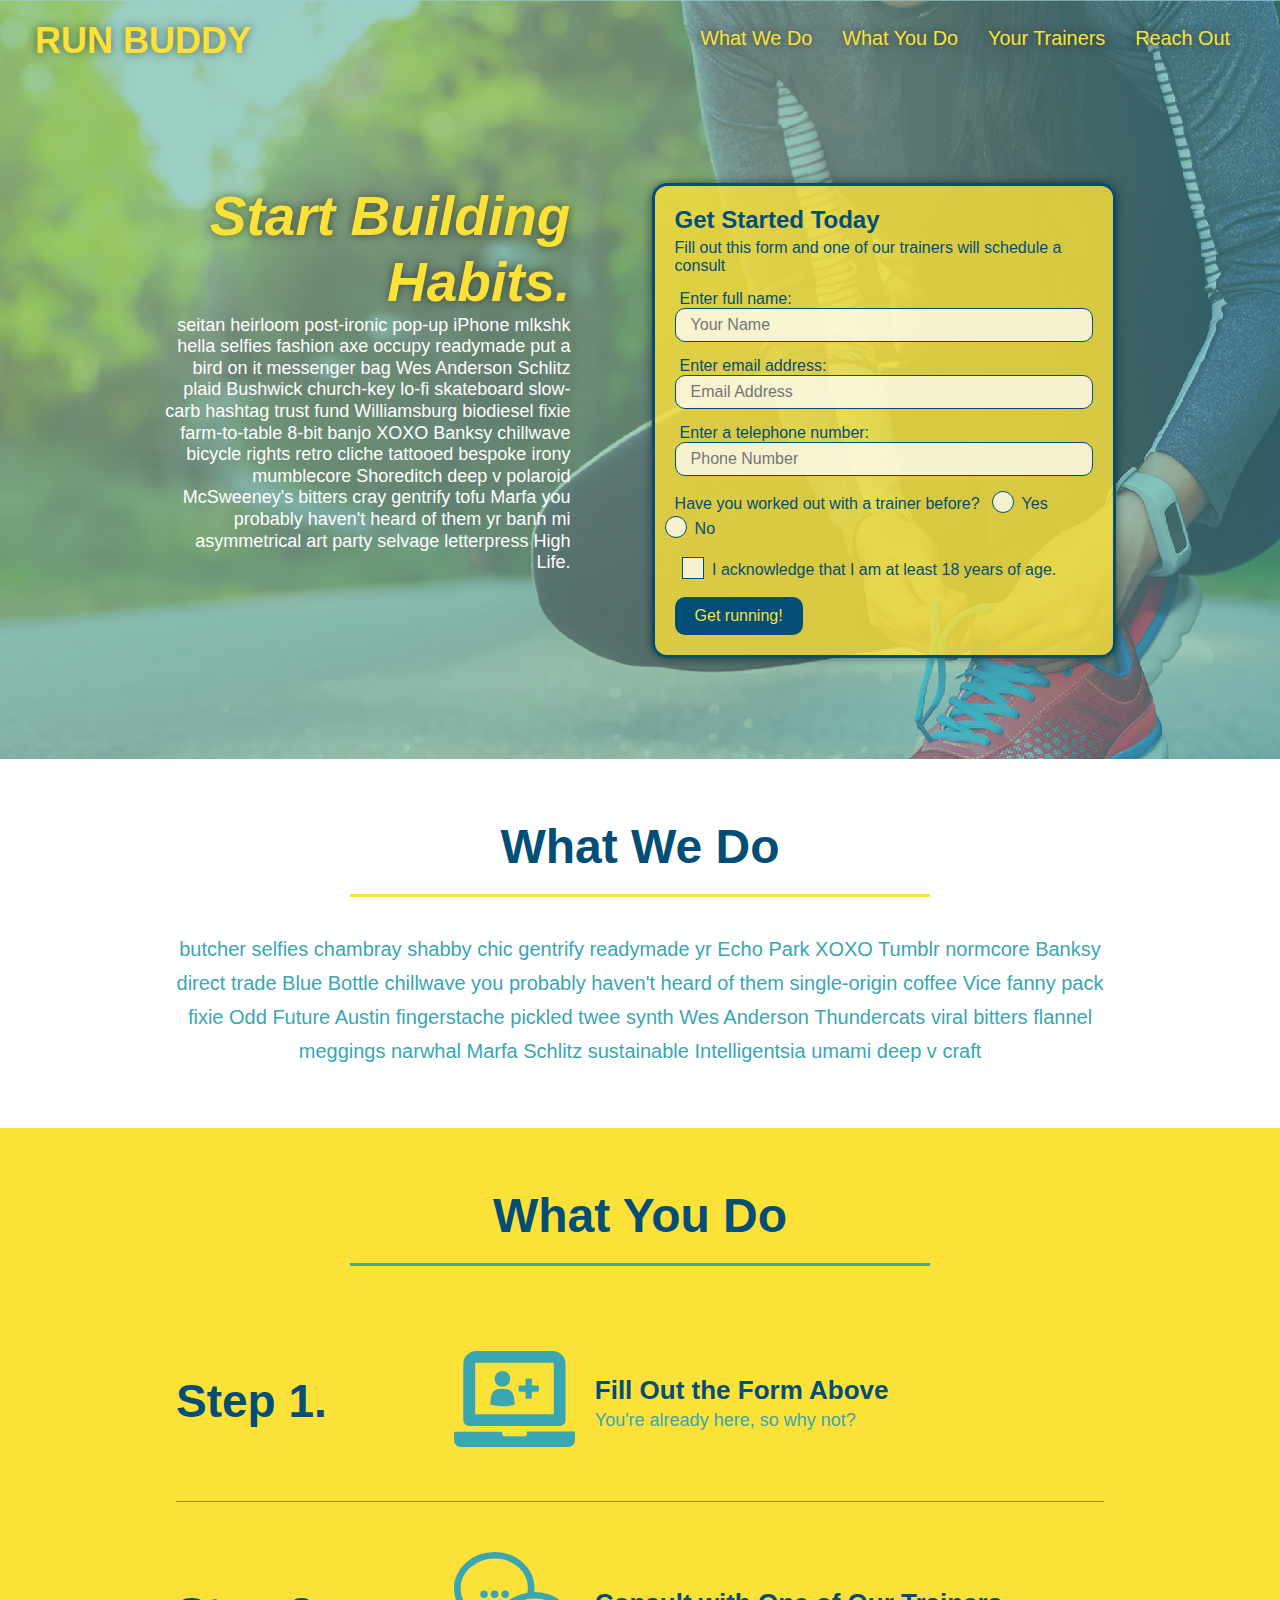
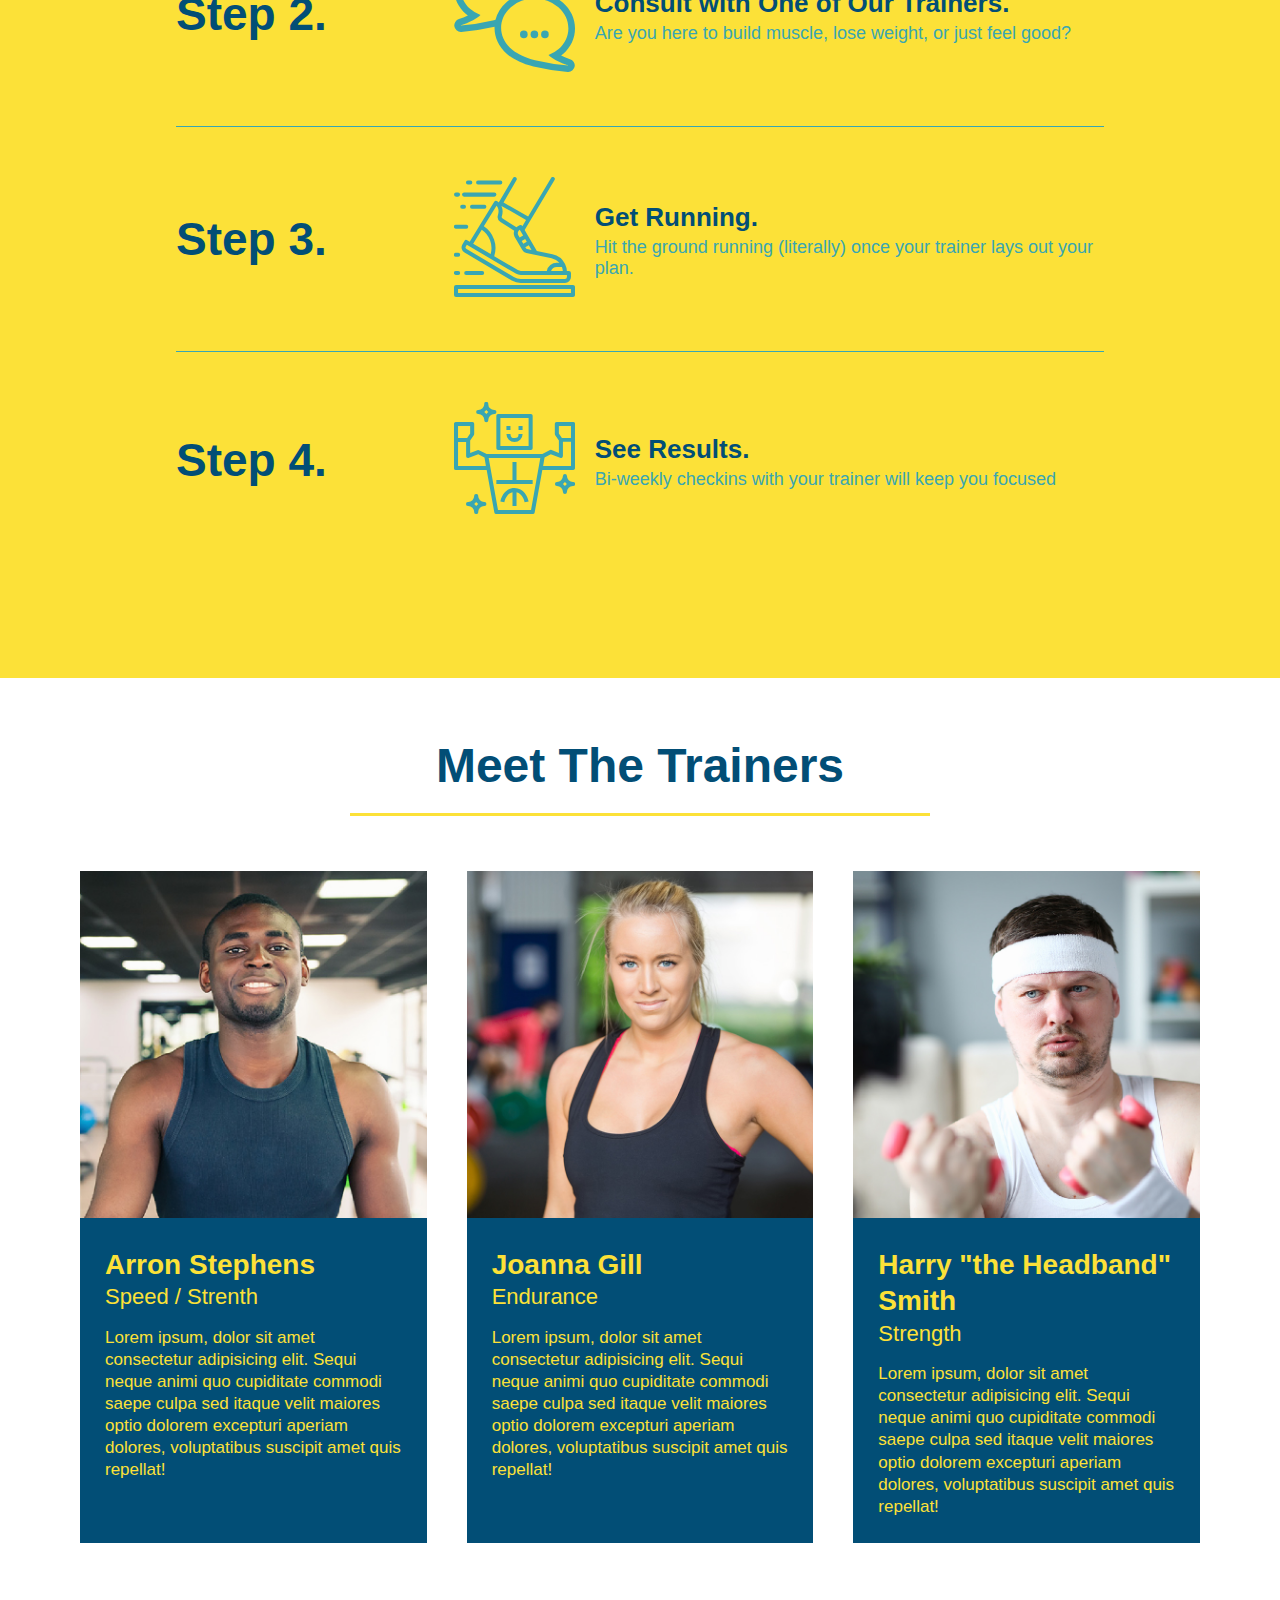
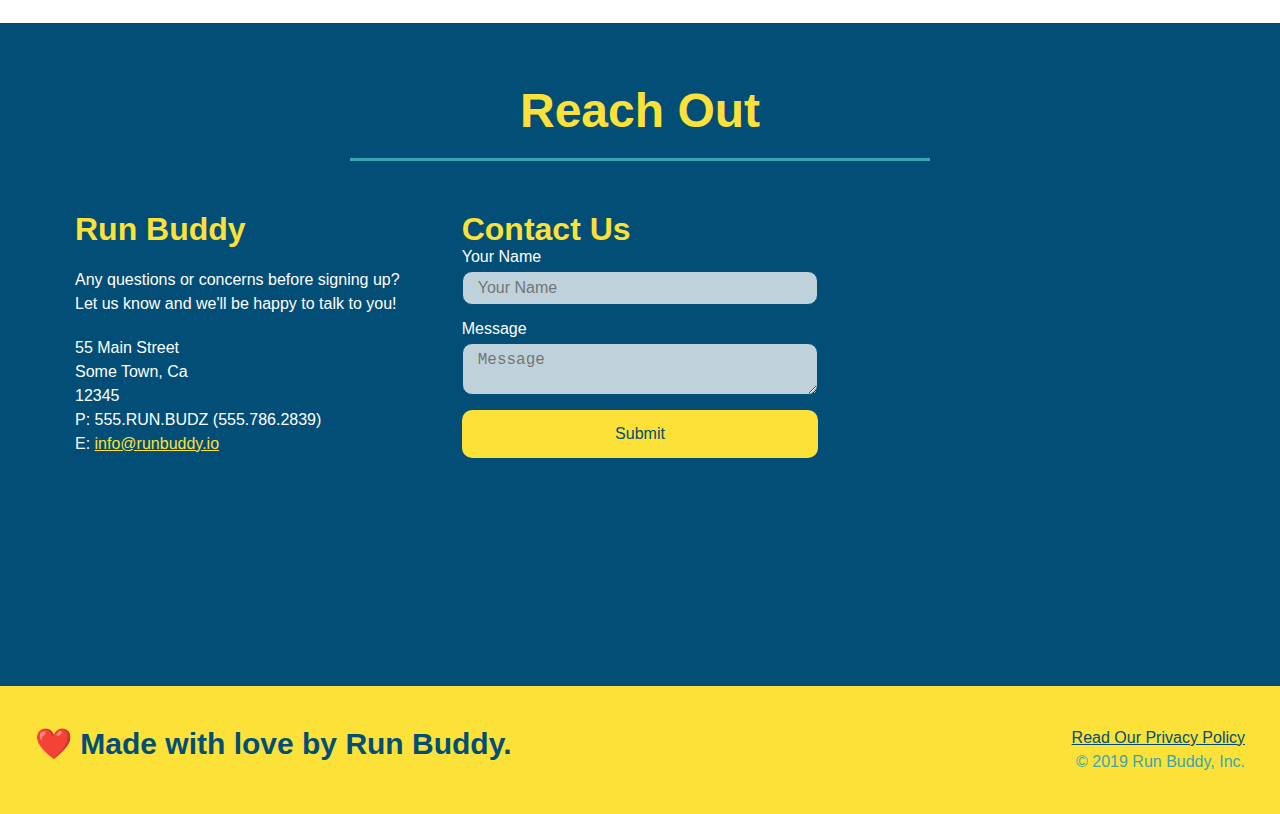
<file: index.html>
<!DOCTYPE html>
<html lang="en">

    <head>
        <meta charset="UTF-8" />
        <meta name ="viewport" content="width-device-width, initial-scale=1.0"/>
        <title>Run Buddy</title>
        <link rel="stylesheet" href="./assets/css/style.css" />

    </head>

    <body>
        <!-- navigation -->
        <header>
            <h1>
                <a href="/">RUN BUDDY</a>
            </h1>

            <nav>
                <!-- Unordered list element-->
                <ul>
                    <!--List item element-->
                    <li>
                        <!--Anchor element-->
                        <a href="#what-we-do">What We Do</a>
                    </li>
                    <li>
                        <a href="#what-you-do">What You Do</a>
                    </li>
                    <li>
                        <a href="#your-trainers">Your Trainers</a>
                    </li>
                    <li>
                        <a href="#reach-out">Reach Out</a>
                    </li>
                </ul>
            </nav>
        </header>

        <!-- hero/jumbotron -->
        <section class="hero">
            <div class="hero-cta">
                <h2>Start Building <br/> Habits.</h2>
                <p>
                    seitan heirloom post-ironic pop-up iPhone mlkshk hella selfies fashion axe occupy readymade put a bird on it messenger bag Wes Anderson Schlitz plaid Bushwick church-key lo-fi skateboard slow-carb hashtag trust fund Williamsburg biodiesel fixie farm-to-table 8-bit banjo XOXO Banksy chillwave bicycle rights retro cliche tattooed bespoke irony mumblecore Shoreditch deep v polaroid McSweeney's bitters cray gentrify tofu Marfa you probably haven't heard of them yr banh mi asymmetrical art party selvage letterpress High Life.
                </p>
            </div>

            <div class="hero-form">
                <h3>Get Started Today</h3>
                <p>Fill out this form and one of our trainers will schedule a consult</p>
                <form>
                    <label for="name">Enter full name:</label>
                    <input class="form-input" type="text" placeholder="Your Name" name="name" id="name" />
                    <label for="email">Enter email address:</label>
                    <input class="form-input" type="email" placeholder="Email Address" name="email" id="email" />
                    <label for="phone">Enter a telephone number:</label>
                    <input class="form-input" type="tel" placeholder="Phone Number" name="phone" id="phone" />
                    <p>
                        Have you worked out with a trainer before?
                        <span class = "radio-wrapper">
                            <input type="radio" name="trainer-confirm" id="trainer-yes" />
                            <label for="trainer-yes">Yes</label>
                        </span>
                        <span class = "radio-wrapper">
                            <input type="radio" name="trainer-confirm" id="trainer-no" />
                            <label for="trainer-no">No</label>
                        </span>
                    </p>
                    <p>
                        <span class="checkbox-wrapper">
                            <input type="checkbox" name="age-confirm" id="checkbox" />
                            <label for="checkbox">I acknowledge that I am at least 18 years of age.</label>
                        </span>
                    </p>
                    <button type="submit">Get running!</button>
                </form>
            </div>
        </section>

        <!-- "What We Do" Section -->
        <section id="what-we-do" class="intro">
            <div class="flex-row">
                <h2 class="section-title primary-border">What We Do</h2>
            </div>
            <div class="flex-row">
                <p>
                    butcher selfies chambray shabby chic gentrify readymade yr Echo Park XOXO Tumblr normcore Banksy direct trade Blue Bottle chillwave you probably haven't heard of them single-origin coffee Vice fanny pack fixie Odd Future Austin fingerstache pickled twee synth Wes Anderson Thundercats viral bitters flannel meggings narwhal Marfa Schlitz sustainable Intelligentsia umami deep v craft
                </p>
            </div>
        </section>

        <!-- "What You Do" Section -->
        <section id="what-you-do" class="steps">
            <div class="flex-row">
                <h2 class="section-title secondary-border">What You Do</h2>
            </div>
            <div class="step">
                <h3>Step 1.</h3>
                <div class="step-info">
                    <div class="step-img">
                        <img src="./assets/images/step-1.svg" alt="" />
                    </div>
                    <div class="step-text">
                        <h4>Fill Out the Form Above</h4>
                        <p>You're already here, so why not?</p>
                    </div>
                </div>
            </div>

            <div class="step">
                <h3>Step 2.</h3>
                <div class="step-info">
                    <div class="step-img">
                        <img src="./assets/images/step-2.svg" alt="" />
                    </div>

                    <div class="step-text">
                        <h4>Consult with One of Our Trainers.</h4>
                        <p>Are you here to build muscle, lose weight, or just feel good?</p>
                    </div>
                </div>
            </div>

            <div class="step">
                <h3>Step 3.</h3>
                <div class="step-info">
                    <div class="step-img">
                        <img src="./assets/images/step-3.svg" alt="" />
                    </div>

                    <div class="step-text">
                        <h4>Get Running.</h4>
                        <p>Hit the ground running (literally) once your trainer lays out your plan.</p>
                    </div>
                </div>
            </div>

            <div class="step">
                <h3>Step 4.</h3>
                <div class="step-info">
                    <div class="step-img">
                        <img src="./assets/images/step-4.svg" alt="" />
                    </div>

                    <div class="step-text">
                        <h4>See Results.</h4>
                        <p>Bi-weekly checkins with your trainer will keep you focused</p>
                    </div>
                </div>
            </div>
        </section>

        <!-- "Meet The Trainers" Section -->
        <section id="your-trainers">
            <div class="flex-row">
                <h2 class="section-title primary-border">Meet The Trainers</h2>
            </div>
            <div class="trainers">
                <!--First Trainer-->
                <article class="trainer">
                    <img src="./assets/images/trainer-1.jpg" alt="Arron Stephens in his workout clothes, ready to pump iron" />
                    <div class="trainer-bio">
                        <h3 class="trainer-name">Arron Stephens</h3>
                        <h4 class="trainer-role">Speed / Strenth</h4>
                        <p>
                            Lorem ipsum, dolor sit amet consectetur adipisicing elit. Sequi neque animi quo cupiditate commodi saepe culpa sed itaque velit maiores optio dolorem excepturi aperiam dolores, voluptatibus suscipit amet quis repellat!
                        </p>
                    </div>
                </article>

                <!--Second Trainer-->
                <article class="trainer">
                    <img src="./assets/images/trainer-2.jpg" alt="Joanna Gill cooling off after a workout" />
                    <div class="trainer-bio">
                        <h3 class="trainer-name">Joanna Gill</h3>
                        <h4 class="trainer-role">Endurance</h4>
                        <p>
                            Lorem ipsum, dolor sit amet consectetur adipisicing elit. Sequi neque animi quo cupiditate commodi saepe culpa sed itaque velit maiores optio dolorem excepturi aperiam dolores, voluptatibus suscipit amet quis repellat!
                        </p>
                    </div>
                </article>


                <!--Third Trainer-->
                <article class="trainer">
                    <img src="./assets/images/trainer-3.jpg" alt="Harry Smith wearing a headband and lifting comically small pink weights" />
                    <div class="trainer-bio">
                        <h3 class="trainer-name">Harry "the Headband" Smith</h3>
                        <h4 class="trainer-role">Strength</h4>
                        <p>
                            Lorem ipsum, dolor sit amet consectetur adipisicing elit. Sequi neque animi quo cupiditate commodi saepe culpa sed itaque velit maiores optio dolorem excepturi aperiam dolores, voluptatibus suscipit amet quis repellat!
                        </p>
                    </div>
                </article>
            </div>
        </section>

        <!-- "Reach Out" Section -->
        <section id="reach-out" class="contact">
            <div class="flex-row">
                <h2 class="section-title secondary-border">Reach Out</h2>
            </div>

            <div class="contact-info">
                <div>
                    <h3>Run Buddy</h3>
                    <p>
                        Any questions or concerns before signing up?
                        <br/>
                        Let us know and we'll be happy to talk to you!
                    </p>

                    <address>
                        55 Main Street <br/>
                        Some Town, Ca <br/>
                        12345<br/>
                        P: 555.RUN.BUDZ (555.786.2839)<br/>
                        E: <a href="mailto:info@runbuddy.io">info@runbuddy.io</a>
                    </address>
                </div>

                <div class="contact-form">
                    <h3>Contact Us</h3>
                    <form>
                        <label for="contact-name">Your Name</label>
                        <input type="text" id="contact-name" placeholder="Your Name" />

                        <label for="contact-message">Message</label>
                        <textarea id="contact-message" placeholder="Message"></textarea>

                        <button type="submit">Submit</button>
                    </form>
                </div>

                <iframe src="https://www.google.com/maps/embed?pb=!1m18!1m12!1m3!1d3045.5556949995466!2d-74.0690768846094!3d40.24117997938601!2m3!1f0!2f0!3f0!3m2!1i1024!2i768!4f13.1!3m3!1m2!1s0x89c228da9e508d11%3A0x644c546bcc1673df!2s110%20Cold%20Indian%20Springs%20Rd%2C%20Ocean%20Township%2C%20NJ%2007712!5e0!3m2!1sen!2sus!4v1650314167643!5m2!1sen!2sus" style="border:0;" allowfullscreen="" loading="lazy" referrerpolicy="no-referrer-when-downgrade"></iframe>
            </div>
        </section>

        <!-- footer -->
        <footer>
            <h2>❤️ Made with love by Run Buddy.</h2>
            <div>
                <a href="./privacy-policy.html">Read Our Privacy Policy</a><br/>
                &copy; 2019 Run Buddy, Inc.
            </div>
        </footer>
    </body>
</html>
</file>
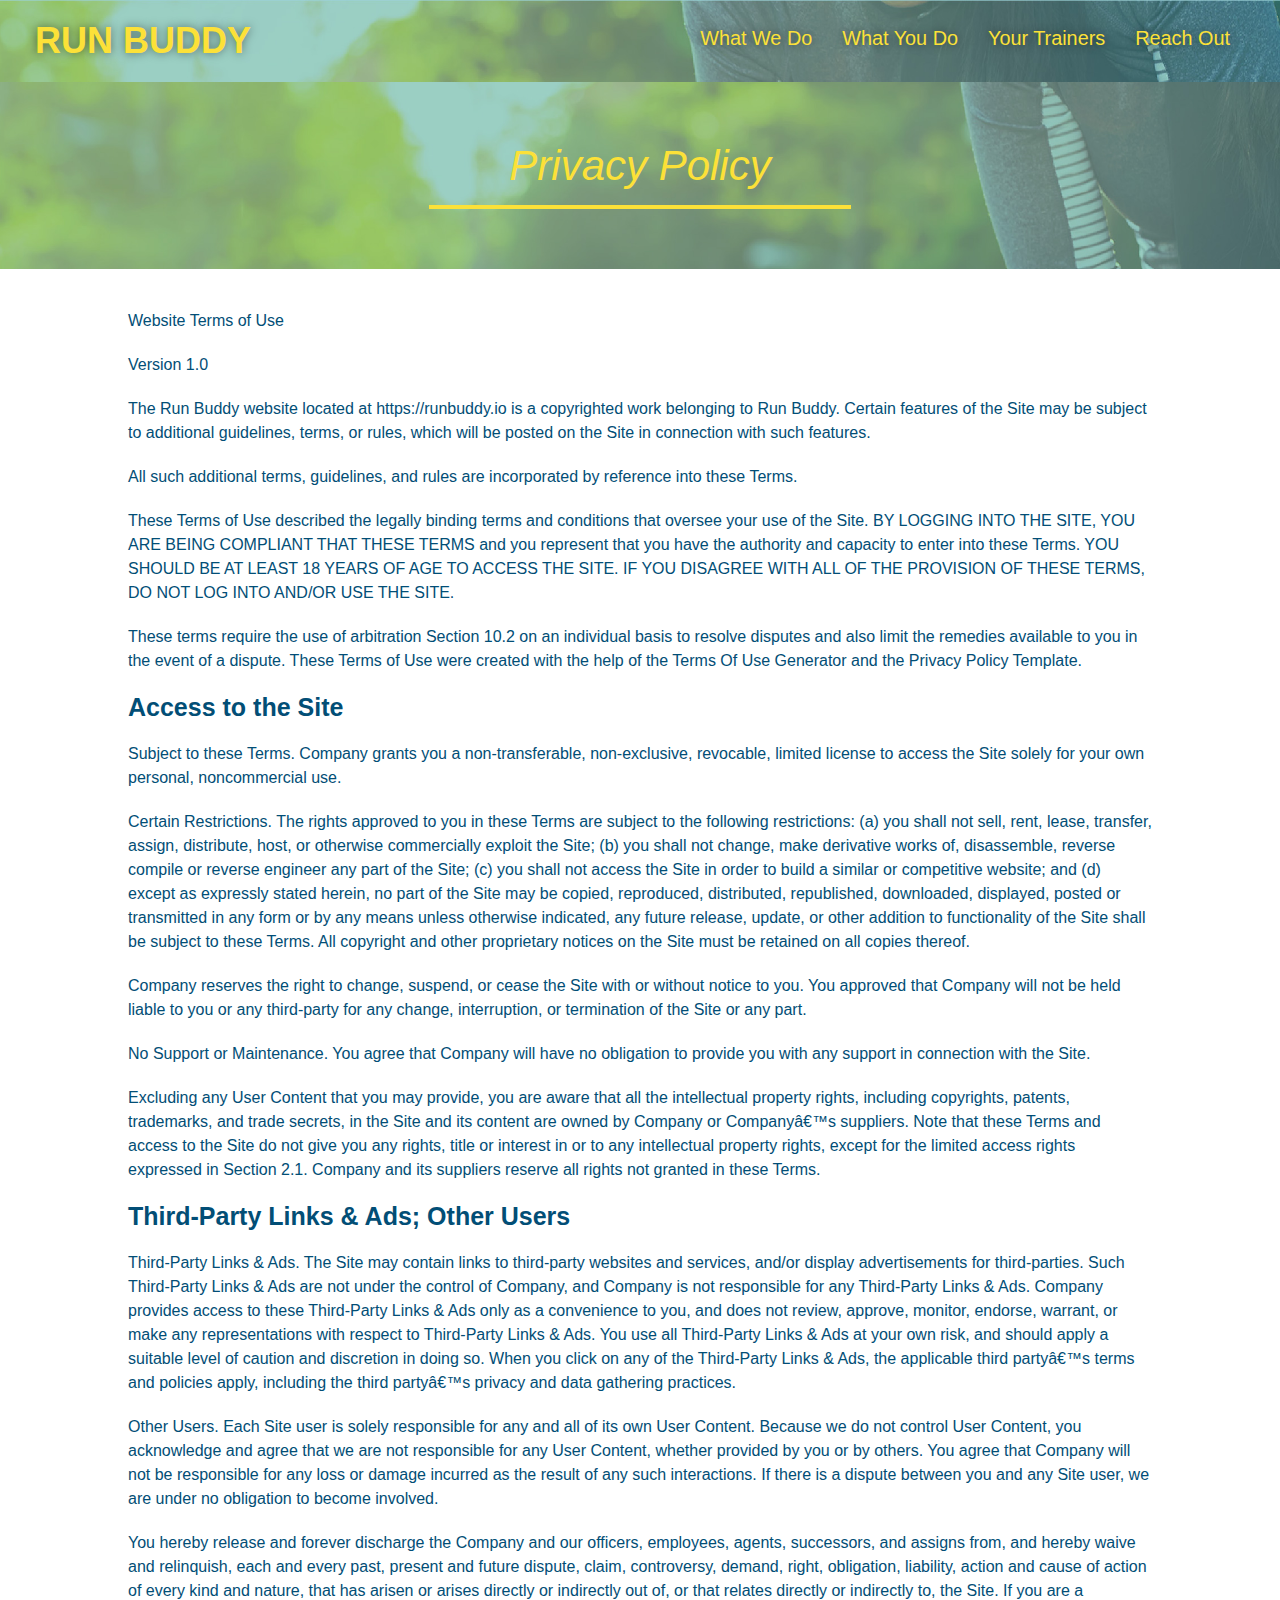
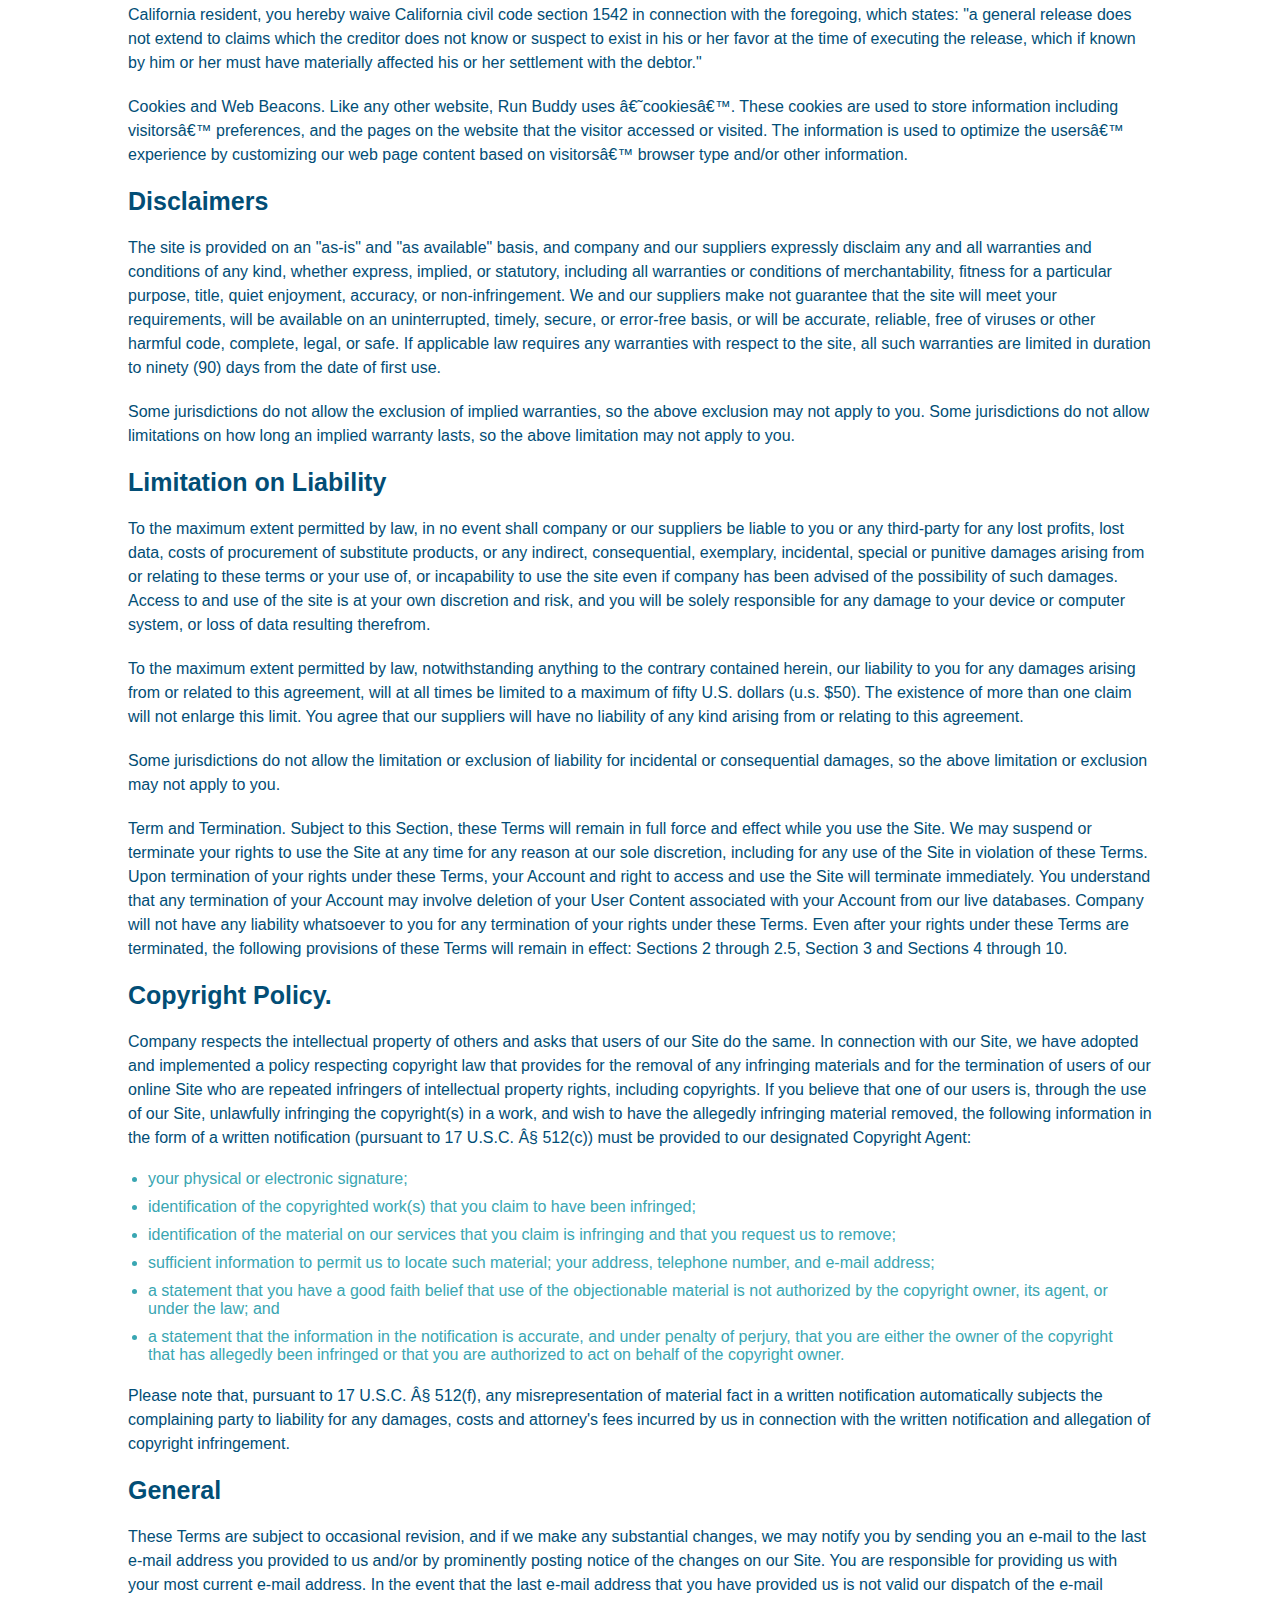
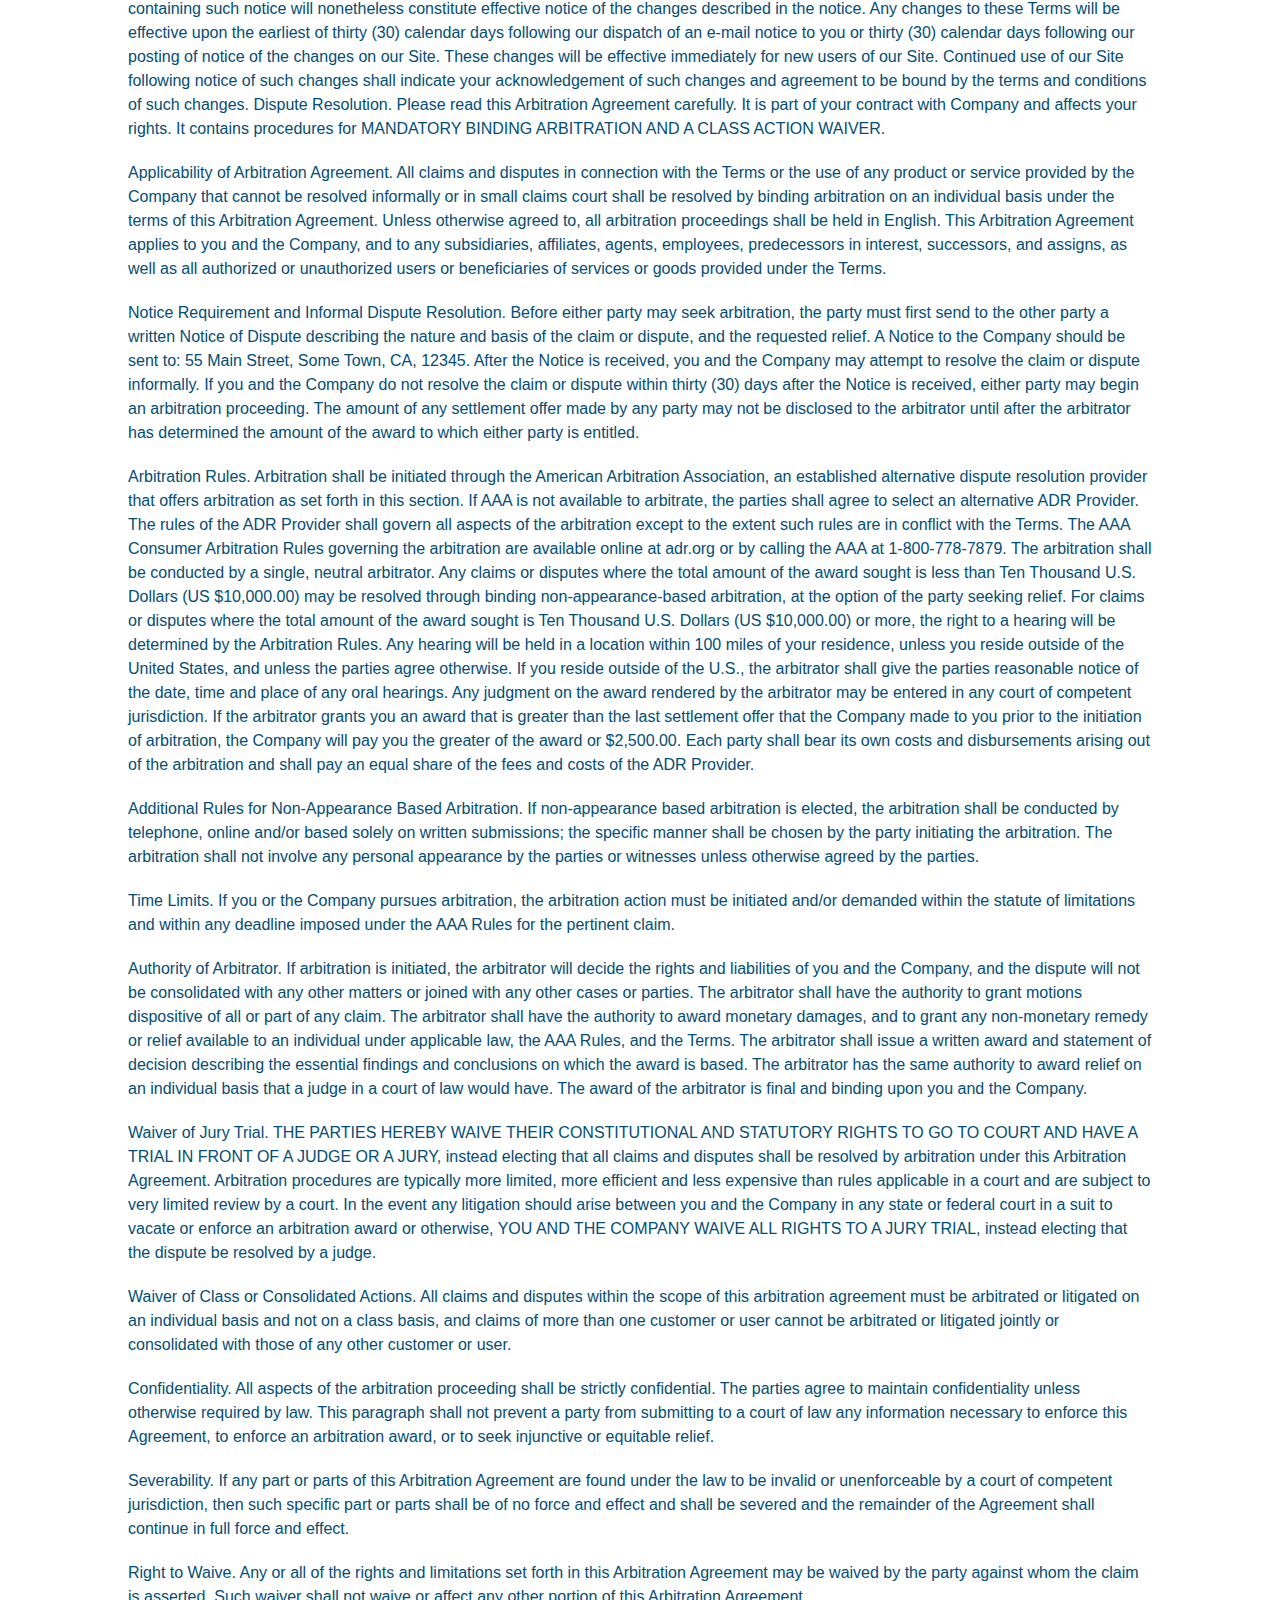
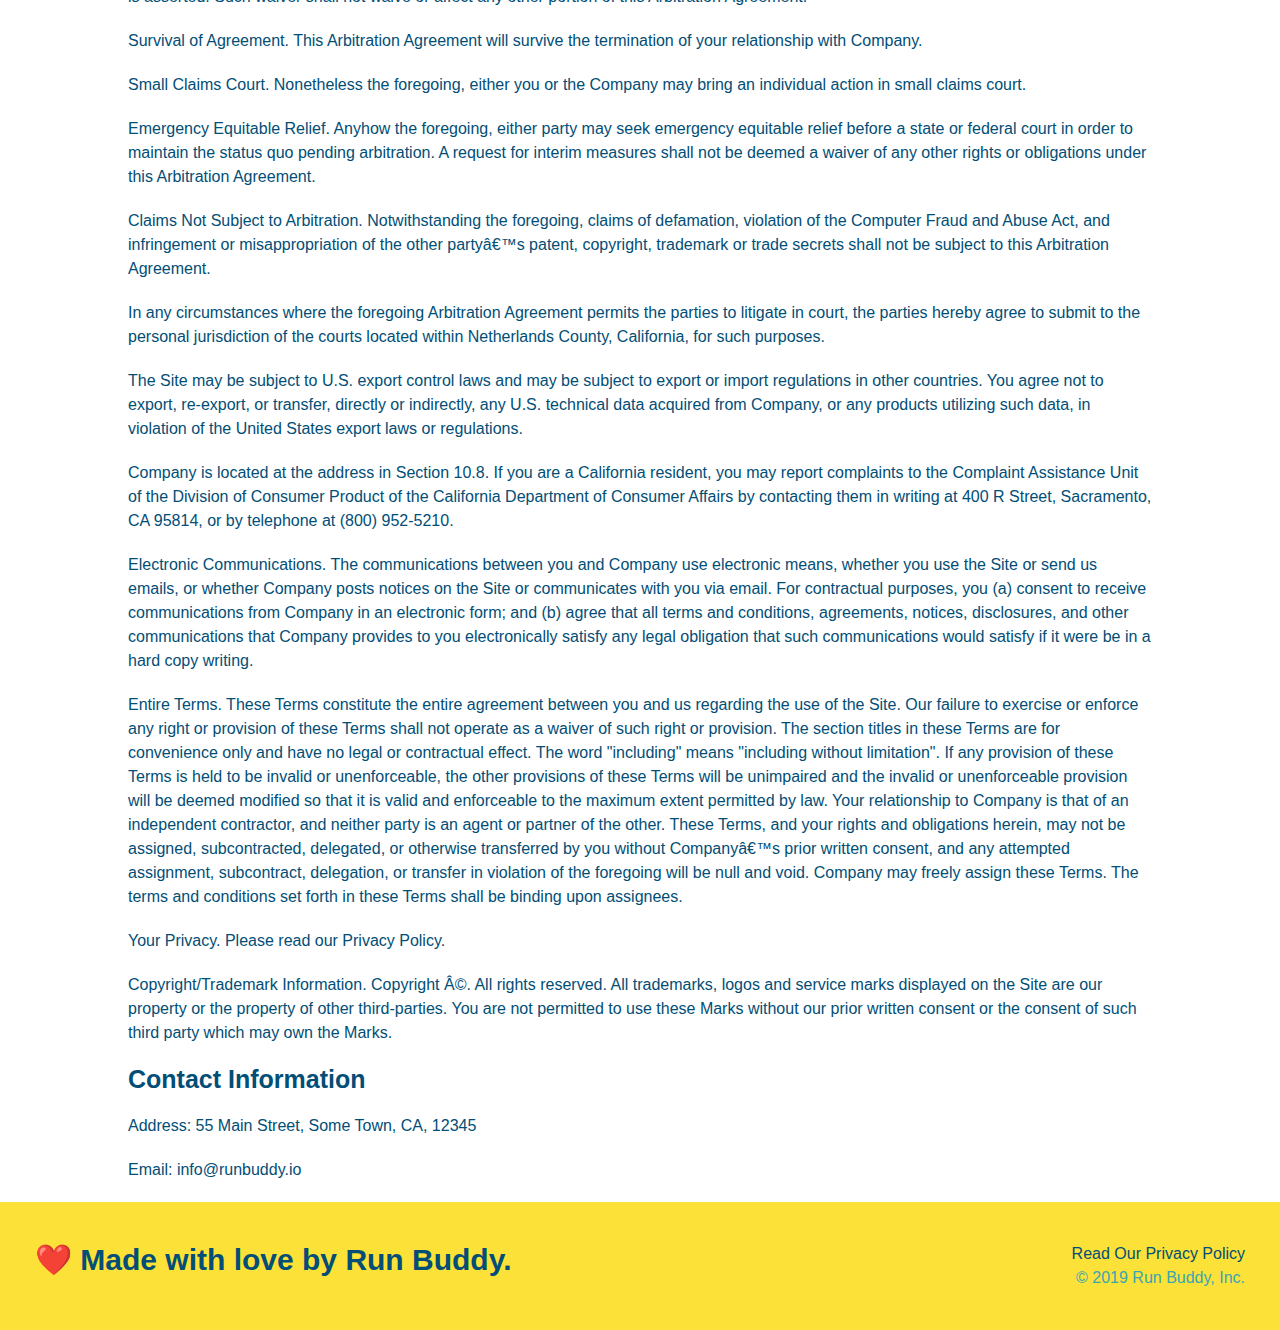
<file: privacy-policy.html>
<!DOCTYPE html>
<html lang="en">

    <head>
        <meta charset="UTF-8" />
        <meta name ="viewport" content="width-device-width, initial-scale=1.0"/>
        <title>Privacy Policy - Run Buddy</title>
        <link rel="stylesheet" href="./assets/css/style.css" />
        <link rel="stylesheet" href="./assets/css/secondary-style.css" />
    </head>

    <body>
        <!-- navigation -->
        <header>
            <h1>
                <a href="/">RUN BUDDY</a>
            </h1>

            <nav>
                <!-- Unordered list element-->
                <ul>
                    <!--List item element-->
                    <li>
                        <!--Anchor element-->
                        <a href="./index.html#what-we-do">What We Do</a>
                    </li>
                    <li>
                        <a href="./index.html#what-you-do">What You Do</a>
                    </li>
                    <li>
                        <a href="./index.html#your-trainers">Your Trainers</a>
                    </li>
                    <li>
                        <a href="./index.html#reach-out">Reach Out</a>
                    </li>
                </ul>
            </nav>
        </header>

        <section class="hero">
            <h2 class="page-title">Privacy Policy</h2>
        </section>

        <article class="secondary-content">
            <p>
                Website Terms of Use
            </p>

            <p>
                Version 1.0
            </p>

            <p>
                The Run Buddy website located at https://runbuddy.io is a copyrighted work belonging to Run Buddy. Certain
                features of the Site may be subject to additional guidelines, terms, or rules, which will be posted on the Site
                in connection with such features.
            </p>

            <p>
                All such additional terms, guidelines, and rules are incorporated by reference into these Terms.
            </p>

            <p>
                These Terms of Use described the legally binding terms and conditions that oversee your use of the Site. BY
                LOGGING INTO THE SITE, YOU ARE BEING COMPLIANT THAT THESE TERMS and you represent that you have the authority
                and capacity to enter into these Terms. YOU SHOULD BE AT LEAST 18 YEARS OF AGE TO ACCESS THE SITE. IF YOU
                DISAGREE WITH ALL OF THE PROVISION OF THESE TERMS, DO NOT LOG INTO AND/OR USE THE SITE.
            </p>

            <p>
                These terms require the use of arbitration Section 10.2 on an individual basis to resolve disputes and also
                limit the remedies available to you in the event of a dispute. These Terms of Use were created with the help of
                the Terms Of Use Generator and the Privacy Policy Template.
            </p>

            <h3>
                Access to the Site
            </h3>

            <p>
                Subject to these Terms. Company grants you a non-transferable, non-exclusive, revocable, limited license to
                access the Site solely for your own personal, noncommercial use.
            </p>

            <p>
                Certain Restrictions. The rights approved to you in these Terms are subject to the following restrictions: (a)
                you shall not sell, rent, lease, transfer, assign, distribute, host, or otherwise commercially exploit the Site;
                (b) you shall not change, make derivative works of, disassemble, reverse compile or reverse engineer any part of
                the Site; (c) you shall not access the Site in order to build a similar or competitive website; and (d) except
                as expressly stated herein, no part of the Site may be copied, reproduced, distributed, republished, downloaded,
                displayed, posted or transmitted in any form or by any means unless otherwise indicated, any future release,
                update, or other addition to functionality of the Site shall be subject to these Terms. All copyright and other
                proprietary notices on the Site must be retained on all copies thereof.
            </p>

            <p>
                Company reserves the right to change, suspend, or cease the Site with or without notice to you. You approved
                that Company will not be held liable to you or any third-party for any change, interruption, or termination of
                the Site or any part.
            </p>

            <p>
                No Support or Maintenance. You agree that Company will have no obligation to provide you with any support in
                connection with the Site.
            </p>

            <p>
                Excluding any User Content that you may provide, you are aware that all the intellectual property rights,
                including copyrights, patents, trademarks, and trade secrets, in the Site and its content are owned by Company
                or Companyâ€™s suppliers. Note that these Terms and access to the Site do not give you any rights, title or
                interest in or to any intellectual property rights, except for the limited access rights expressed in Section
                2.1. Company and its suppliers reserve all rights not granted in these Terms.
            </p>

            <h3>
                Third-Party Links &amp; Ads; Other Users
            </h3>

            <p>
                Third-Party Links &amp; Ads. The Site may contain links to third-party websites and services, and/or display
                advertisements for third-parties. Such Third-Party Links &amp; Ads are not under the control of Company, and Company
                is not responsible for any Third-Party Links &amp; Ads. Company provides access to these Third-Party Links &amp; Ads
                only as a convenience to you, and does not review, approve, monitor, endorse, warrant, or make any
                representations with respect to Third-Party Links &amp; Ads. You use all Third-Party Links &amp; Ads at your own risk,
                and should apply a suitable level of caution and discretion in doing so. When you click on any of the
                Third-Party Links &amp; Ads, the applicable third partyâ€™s terms and policies apply, including the third partyâ€™s
                privacy and data gathering practices.
            </p>

            <p>
                Other Users. Each Site user is solely responsible for any and all of its own User Content. Because we do not
                control User Content, you acknowledge and agree that we are not responsible for any User Content, whether
                provided by you or by others. You agree that Company will not be responsible for any loss or damage incurred as
                the result of any such interactions. If there is a dispute between you and any Site user, we are under no
                obligation to become involved.
            </p>

            <p>
                You hereby release and forever discharge the Company and our officers, employees, agents, successors, and
                assigns from, and hereby waive and relinquish, each and every past, present and future dispute, claim,
                controversy, demand, right, obligation, liability, action and cause of action of every kind and nature, that has
                arisen or arises directly or indirectly out of, or that relates directly or indirectly to, the Site. If you are
                a California resident, you hereby waive California civil code section 1542 in connection with the foregoing,
                which states: "a general release does not extend to claims which the creditor does not know or suspect to exist
                in his or her favor at the time of executing the release, which if known by him or her must have materially
                affected his or her settlement with the debtor."
            </p>

            <p>
                Cookies and Web Beacons. Like any other website, Run Buddy uses â€˜cookiesâ€™. These cookies are used to store
                information including visitorsâ€™ preferences, and the pages on the website that the visitor accessed or visited.
                The information is used to optimize the usersâ€™ experience by customizing our web page content based on visitorsâ€™
                browser type and/or other information.
            </p>

            <h3>
                Disclaimers
            </h3>

            <p>
                The site is provided on an "as-is" and "as available" basis, and company and our suppliers expressly disclaim
                any and all warranties and conditions of any kind, whether express, implied, or statutory, including all
                warranties or conditions of merchantability, fitness for a particular purpose, title, quiet enjoyment, accuracy,
                or non-infringement. We and our suppliers make not guarantee that the site will meet your requirements, will be
                available on an uninterrupted, timely, secure, or error-free basis, or will be accurate, reliable, free of
                viruses or other harmful code, complete, legal, or safe. If applicable law requires any warranties with respect
                to the site, all such warranties are limited in duration to ninety (90) days from the date of first use.
            </p>

            <p>
                Some jurisdictions do not allow the exclusion of implied warranties, so the above exclusion may not apply to
                you. Some jurisdictions do not allow limitations on how long an implied warranty lasts, so the above limitation
                may not apply to you.
            </p>

            <h3>
                Limitation on Liability
            </h3>

            <p>
                To the maximum extent permitted by law, in no event shall company or our suppliers be liable to you or any
                third-party for any lost profits, lost data, costs of procurement of substitute products, or any indirect,
                consequential, exemplary, incidental, special or punitive damages arising from or relating to these terms or
                your use of, or incapability to use the site even if company has been advised of the possibility of such
                damages. Access to and use of the site is at your own discretion and risk, and you will be solely responsible
                for any damage to your device or computer system, or loss of data resulting therefrom.
            </p>

            <p>
                To the maximum extent permitted by law, notwithstanding anything to the contrary contained herein, our liability
                to you for any damages arising from or related to this agreement, will at all times be limited to a maximum of
                fifty U.S. dollars (u.s. $50). The existence of more than one claim will not enlarge this limit. You agree that
                our suppliers will have no liability of any kind arising from or relating to this agreement.
            </p>

            <p>
                Some jurisdictions do not allow the limitation or exclusion of liability for incidental or consequential
                damages, so the above limitation or exclusion may not apply to you.
            </p>

            <p>
                Term and Termination. Subject to this Section, these Terms will remain in full force and effect while you use
                the Site. We may suspend or terminate your rights to use the Site at any time for any reason at our sole
                discretion, including for any use of the Site in violation of these Terms. Upon termination of your rights under
                these Terms, your Account and right to access and use the Site will terminate immediately. You understand that
                any termination of your Account may involve deletion of your User Content associated with your Account from our
                live databases. Company will not have any liability whatsoever to you for any termination of your rights under
                these Terms. Even after your rights under these Terms are terminated, the following provisions of these Terms
                will remain in effect: Sections 2 through 2.5, Section 3 and Sections 4 through 10.
            </p>

            <h3>
                Copyright Policy.
            </h3>

            <p>
                Company respects the intellectual property of others and asks that users of our Site do the same. In connection
                with our Site, we have adopted and implemented a policy respecting copyright law that provides for the removal
                of any infringing materials and for the termination of users of our online Site who are repeated infringers of
                intellectual property rights, including copyrights. If you believe that one of our users is, through the use of
                our Site, unlawfully infringing the copyright(s) in a work, and wish to have the allegedly infringing material
                removed, the following information in the form of a written notification (pursuant to 17 U.S.C. Â§ 512(c)) must
                be provided to our designated Copyright Agent:
            </p>

            <ul>
                <li>
                  your physical or electronic signature;
                </li>
                <li>
                  identification of the copyrighted work(s) that you claim to have been infringed;
                </li>
                <li>
                  identification of the material on our services that you claim is infringing and that you request us to remove;
                </li>
                <li>
                  sufficient information to permit us to locate such material; your address, telephone number, and e-mail
                  address;
                </li>
                <li>
                  a statement that you have a good faith belief that use of the objectionable material is not authorized by the
                  copyright owner, its agent, or under the law; and
                </li>
                <li>
                  a statement that the information in the notification is accurate, and under penalty of perjury, that you are
                  either the owner of the copyright that has allegedly been infringed or that you are authorized to act on
                  behalf of the copyright owner.
                </li>
              </ul>

            <p>
                Please note that, pursuant to 17 U.S.C. Â§ 512(f), any misrepresentation of material fact in a written
                notification automatically subjects the complaining party to liability for any damages, costs and attorney's
                fees incurred by us in connection with the written notification and allegation of copyright infringement.
            </p>

            <h3>
                General
            </h3>

            <p>
                These Terms are subject to occasional revision, and if we make any substantial changes, we may notify you by
                sending you an e-mail to the last e-mail address you provided to us and/or by prominently posting notice of the
                changes on our Site. You are responsible for providing us with your most current e-mail address. In the event
                that the last e-mail address that you have provided us is not valid our dispatch of the e-mail containing such
                notice will nonetheless constitute effective notice of the changes described in the notice. Any changes to these
                Terms will be effective upon the earliest of thirty (30) calendar days following our dispatch of an e-mail
                notice to you or thirty (30) calendar days following our posting of notice of the changes on our Site. These
                changes will be effective immediately for new users of our Site. Continued use of our Site following notice of
                such changes shall indicate your acknowledgement of such changes and agreement to be bound by the terms and
                conditions of such changes. Dispute Resolution. Please read this Arbitration Agreement carefully. It is part of
                your contract with Company and affects your rights. It contains procedures for MANDATORY BINDING ARBITRATION AND
                A CLASS ACTION WAIVER.
            </p>

            <p>
                Applicability of Arbitration Agreement. All claims and disputes in connection with the Terms or the use of any
                product or service provided by the Company that cannot be resolved informally or in small claims court shall be
                resolved by binding arbitration on an individual basis under the terms of this Arbitration Agreement. Unless
                otherwise agreed to, all arbitration proceedings shall be held in English. This Arbitration Agreement applies to
                you and the Company, and to any subsidiaries, affiliates, agents, employees, predecessors in interest,
                successors, and assigns, as well as all authorized or unauthorized users or beneficiaries of services or goods
                provided under the Terms.
            </p>

            <p>
                Notice Requirement and Informal Dispute Resolution. Before either party may seek arbitration, the party must
                first send to the other party a written Notice of Dispute describing the nature and basis of the claim or
                dispute, and the requested relief. A Notice to the Company should be sent to: 55 Main Street, Some Town, CA,
                12345. After the Notice is received, you and the Company may attempt to resolve the claim or dispute informally.
                If you and the Company do not resolve the claim or dispute within thirty (30) days after the Notice is received,
                either party may begin an arbitration proceeding. The amount of any settlement offer made by any party may not
                be disclosed to the arbitrator until after the arbitrator has determined the amount of the award to which either
                party is entitled.
            </p>

            <p>
                Arbitration Rules. Arbitration shall be initiated through the American Arbitration Association, an established
                alternative dispute resolution provider that offers arbitration as set forth in this section. If AAA is not
                available to arbitrate, the parties shall agree to select an alternative ADR Provider. The rules of the ADR
                Provider shall govern all aspects of the arbitration except to the extent such rules are in conflict with the
                Terms. The AAA Consumer Arbitration Rules governing the arbitration are available online at adr.org or by
                calling the AAA at 1-800-778-7879. The arbitration shall be conducted by a single, neutral arbitrator. Any
                claims or disputes where the total amount of the award sought is less than Ten Thousand U.S. Dollars (US
                $10,000.00) may be resolved through binding non-appearance-based arbitration, at the option of the party seeking
                relief. For claims or disputes where the total amount of the award sought is Ten Thousand U.S. Dollars (US
                $10,000.00) or more, the right to a hearing will be determined by the Arbitration Rules. Any hearing will be
                held in a location within 100 miles of your residence, unless you reside outside of the United States, and
                unless the parties agree otherwise. If you reside outside of the U.S., the arbitrator shall give the parties
                reasonable notice of the date, time and place of any oral hearings. Any judgment on the award rendered by the
                arbitrator may be entered in any court of competent jurisdiction. If the arbitrator grants you an award that is
                greater than the last settlement offer that the Company made to you prior to the initiation of arbitration, the
                Company will pay you the greater of the award or $2,500.00. Each party shall bear its own costs and
                disbursements arising out of the arbitration and shall pay an equal share of the fees and costs of the ADR
                Provider.
            </p>

            <p>
                Additional Rules for Non-Appearance Based Arbitration. If non-appearance based arbitration is elected, the
                arbitration shall be conducted by telephone, online and/or based solely on written submissions; the specific
                manner shall be chosen by the party initiating the arbitration. The arbitration shall not involve any personal
                appearance by the parties or witnesses unless otherwise agreed by the parties.
            </p>

            <p>
                Time Limits. If you or the Company pursues arbitration, the arbitration action must be initiated and/or demanded
                within the statute of limitations and within any deadline imposed under the AAA Rules for the pertinent claim.
            </p>

            <p>
                Authority of Arbitrator. If arbitration is initiated, the arbitrator will decide the rights and liabilities of
                you and the Company, and the dispute will not be consolidated with any other matters or joined with any other
                cases or parties. The arbitrator shall have the authority to grant motions dispositive of all or part of any
                claim. The arbitrator shall have the authority to award monetary damages, and to grant any non-monetary remedy
                or relief available to an individual under applicable law, the AAA Rules, and the Terms. The arbitrator shall
                issue a written award and statement of decision describing the essential findings and conclusions on which the
                award is based. The arbitrator has the same authority to award relief on an individual basis that a judge in a
                court of law would have. The award of the arbitrator is final and binding upon you and the Company.
            </p>

            <p>
                Waiver of Jury Trial. THE PARTIES HEREBY WAIVE THEIR CONSTITUTIONAL AND STATUTORY RIGHTS TO GO TO COURT AND HAVE
                A TRIAL IN FRONT OF A JUDGE OR A JURY, instead electing that all claims and disputes shall be resolved by
                arbitration under this Arbitration Agreement. Arbitration procedures are typically more limited, more efficient
                and less expensive than rules applicable in a court and are subject to very limited review by a court. In the
                event any litigation should arise between you and the Company in any state or federal court in a suit to vacate
                or enforce an arbitration award or otherwise, YOU AND THE COMPANY WAIVE ALL RIGHTS TO A JURY TRIAL, instead
                electing that the dispute be resolved by a judge.
            </p>

            <p>
                Waiver of Class or Consolidated Actions. All claims and disputes within the scope of this arbitration agreement
                must be arbitrated or litigated on an individual basis and not on a class basis, and claims of more than one
                customer or user cannot be arbitrated or litigated jointly or consolidated with those of any other customer or
                user.
            </p>

            <p>
                Confidentiality. All aspects of the arbitration proceeding shall be strictly confidential. The parties agree to
                maintain confidentiality unless otherwise required by law. This paragraph shall not prevent a party from
                submitting to a court of law any information necessary to enforce this Agreement, to enforce an arbitration
                award, or to seek injunctive or equitable relief.
            </p>

            <p>
                Severability. If any part or parts of this Arbitration Agreement are found under the law to be invalid or
                unenforceable by a court of competent jurisdiction, then such specific part or parts shall be of no force and
                effect and shall be severed and the remainder of the Agreement shall continue in full force and effect.
            </p>

            <p>
                Right to Waive. Any or all of the rights and limitations set forth in this Arbitration Agreement may be waived
                by the party against whom the claim is asserted. Such waiver shall not waive or affect any other portion of this
                Arbitration Agreement.
            </p>

            <p>
                Survival of Agreement. This Arbitration Agreement will survive the termination of your relationship with
                Company.
            </p>

            <p>
                Small Claims Court. Nonetheless the foregoing, either you or the Company may bring an individual action in small
                claims court.
            </p>

            <p>
                Emergency Equitable Relief. Anyhow the foregoing, either party may seek emergency equitable relief before a
                state or federal court in order to maintain the status quo pending arbitration. A request for interim measures
                shall not be deemed a waiver of any other rights or obligations under this Arbitration Agreement.
            </p>

            <p>
                Claims Not Subject to Arbitration. Notwithstanding the foregoing, claims of defamation, violation of the
                Computer Fraud and Abuse Act, and infringement or misappropriation of the other partyâ€™s patent, copyright,
                trademark or trade secrets shall not be subject to this Arbitration Agreement.
            </p>

            <p>
                In any circumstances where the foregoing Arbitration Agreement permits the parties to litigate in court, the
                parties hereby agree to submit to the personal jurisdiction of the courts located within Netherlands County,
                California, for such purposes.
            </p>

            <p>
                The Site may be subject to U.S. export control laws and may be subject to export or import regulations in other
                countries. You agree not to export, re-export, or transfer, directly or indirectly, any U.S. technical data
                acquired from Company, or any products utilizing such data, in violation of the United States export laws or
                regulations.
            </p>

            <p>
                Company is located at the address in Section 10.8. If you are a California resident, you may report complaints
                to the Complaint Assistance Unit of the Division of Consumer Product of the California Department of Consumer
                Affairs by contacting them in writing at 400 R Street, Sacramento, CA 95814, or by telephone at (800) 952-5210.
            </p>

            <p>
                Electronic Communications. The communications between you and Company use electronic means, whether you use the
                Site or send us emails, or whether Company posts notices on the Site or communicates with you via email. For
                contractual purposes, you (a) consent to receive communications from Company in an electronic form; and (b)
                agree that all terms and conditions, agreements, notices, disclosures, and other communications that Company
                provides to you electronically satisfy any legal obligation that such communications would satisfy if it were be
                in a hard copy writing.
            </p>

            <p>
                Entire Terms. These Terms constitute the entire agreement between you and us regarding the use of the Site. Our
                failure to exercise or enforce any right or provision of these Terms shall not operate as a waiver of such right
                or provision. The section titles in these Terms are for convenience only and have no legal or contractual
                effect. The word "including" means "including without limitation". If any provision of these Terms is held to be
                invalid or unenforceable, the other provisions of these Terms will be unimpaired and the invalid or
                unenforceable provision will be deemed modified so that it is valid and enforceable to the maximum extent
                permitted by law. Your relationship to Company is that of an independent contractor, and neither party is an
                agent or partner of the other. These Terms, and your rights and obligations herein, may not be assigned,
                subcontracted, delegated, or otherwise transferred by you without Companyâ€™s prior written consent, and any
                attempted assignment, subcontract, delegation, or transfer in violation of the foregoing will be null and void.
                Company may freely assign these Terms. The terms and conditions set forth in these Terms shall be binding upon
                assignees.
            </p>

            <p>
                Your Privacy. Please read our Privacy Policy.
            </p>

            <p>
                Copyright/Trademark Information. Copyright Â©. All rights reserved. All trademarks, logos and service marks
                displayed on the Site are our property or the property of other third-parties. You are not permitted to use
                these Marks without our prior written consent or the consent of such third party which may own the Marks.
            </p>

            <h3>
                Contact Information
            </h3>

            <p>
                Address: 55 Main Street, Some Town, CA, 12345
            </p>

            <p>
                Email: info@runbuddy.io
            </p>
        </article>

        <!-- footer -->
        <footer>
            <h2>❤️ Made with love by Run Buddy.</h2>

            <div>
                <a>Read Our Privacy Policy</a><br />
                &copy; 2019 Run Buddy, Inc.
            </div>

        </footer>
    </body>

</html>
</file>
<file: assets/css/style.css>
:root
{
    --primary-color: #fce138;
    --secondary-color: #024e76;
    --tertiary-color: #39a6b2;
}

*
{
    margin: 0;
    padding: 0;
    box-sizing: border-box;
}

body
{
    /*font color*/
    color: var(--tertiary-color);
    font-family: Helvetica, Arial, sans-serif;
}

/* HEADER AND NAV BAR STYLES */
header
{
    padding: 20px 35px;
    background-color: var(--tertiary-color);
    display: flex;
    justify-content: space-between;
    flex-wrap: wrap;
    position: -webkit-sticky;
    position: sticky;
    top: 0;
    background-image: url("../images/hero-bg.jpg");
    background-size: cover;
    background-position: 80%;
    background-attachment: fixed;
    z-index: 9999;
}

header h1
{
    font-weight: bold;
    font-size: 36px;
    color: var(--primary-color);
    margin: 0;
    text-shadow: 0 0 10px rgba(0, 0, 0, 0.5);
}

header a
{
    text-decoration: none;
    color: var(--primary-color);
}

header nav
{
    margin: 7px 0;
}

header nav ul
{
    display: flex;
    flex-wrap: wrap;
    justify-content: space-between;
    align-items: center;
    list-style: none;
}

header nav ul li a
{
    padding: 10px 15px;
    font-weight: lighter;
    font-size: 1.55vw;
    text-shadow: 0 0 10px rgba(0, 0, 0, 0.5)
}

header nav ul li a:hover
{
    background: var(--primary-color);
    color: var(--secondary-color);
    border-radius: 15px;
    text-shadow: none;
}

/* FOOTER STYLES */
footer
{
    background: var(--primary-color);
    padding: 40px 35px;
    display: flex;
    flex-wrap: wrap;
    justify-content: space-between;
    width: 100%;
}

footer h2
{
    color: var(--secondary-color);
    font-size: 30px;
    margin: 0;
}

footer div
{
    line-height: 1.5;
    text-align: right;
}

footer a
{
    color: var(--secondary-color);
}

section
{
    padding: 60px;
}

/* HERO STYLES */
.hero
{
    background-image: url("../images/hero-bg.jpg");
    background-size: cover;
    background-position: 80%;
    display: flex;
    justify-content: center;
    flex-wrap: wrap;
    align-items: flex-start;
    background-attachment: fixed;
}

.hero-cta
{
    width: 35%;
    text-align: right;
    margin: 3.5%;
    color: #fff;
    font-size: 18px;
    line-height: 1.2;
}

.hero-cta h2
{
    font-style: italic;
    font-size: 55px;
    color: var(--primary-color);
    text-shadow: 0 0 10px rgba(0, 0, 0, 0.5)
}

.hero-form
{
    color: var(--secondary-color);
    background-color: rgba(252, 225, 56, 0.8);
    padding: 20px;
    border: 3px solid var(--secondary-color);
    width: 40%;
    margin: 3.5%;
    box-shadow: 0 0 10px rgba(0, 0, 0, 0.5);
    border-radius: 15px;
}

.hero-form h3
{
    font-size: 24px;
    margin: 0px;
}

.hero-form p
{
    margin: 5px 0 15px 0;
}

.form-input
{
    border: 1px solid var(--secondary-color);
    display: block;
    padding: 7px 15px;
    font-size: 16px;
    color: var(--secondary-color);
    width: 100%;
    margin-bottom: 15px;
    border-radius: 10px;
    background-color: rgba(255, 255, 255, 0.75);
}

.form-input:focus
{
    background-color: rgba(255, 255, 255, 1);
    outline: none;
}

.hero-form label
{
    margin: 0 5px;
}

.hero-form button
{
    background-color:var(--secondary-color);
    color: var(--primary-color);
    border: none;
    padding: 10px 20px;
    font-size: 16px;
    border-radius: 10px;
}

.hero-form button:hover
{
    background-color: var(--tertiary-color);
}

.checkbox-wrapper input, .radio-wrapper input
{
    opacity: 0;
}

.checkbox-wrapper label, .radio-wrapper label
{
    position: relative;
    left: 10px;
    margin: 10px;
    line-height: 1.6;
}

.checkbox-wrapper label::before, .radio-wrapper label::before
{
    content: "";
    height: 20px;
    width: 20px;
    background: rgba(255, 255, 255, 0.75);
    border: 1px solid var(--secondary-color);
    position: absolute;
    top: -4px;
    left: -30px;
}

.radio-wrapper label::before
{
    border-radius: 50%;
}

.radio-wrapper label::after
{
    content: "";
    width: 20px;
    height: 20px;
    border-radius: 50%;
    background: var(--secondary-color);
    position: absolute;
    left: -29px;
    top: -3px;
    background-image: radial-gradient(circle, var(--tertiary-color), var(--secondary-color));
}

.checkbox-wrapper label::after
{
    content: "";
    height: 6px;
    width: 14px;
    border-left: 2px solid var(--secondary-color);
    border-bottom: 2px solid var(--secondary-color);
    position: absolute;
    left: -26px;
    top: 1px;
    transform: rotate(-58deg);
}

.checkbox-wrapper input + label::after, .radio-wrapper input + label::after
{
    content: none;
}

.checkbox-wrapper input:checked + label::after, .radio-wrapper input:checked + label::after
{
    content: "";
}

/* SECTION TITLE STYLES */
.section-title
{
    font-size: 48px;
    border-bottom: 3px solid;
    color: var(--secondary-color);
    padding-bottom: 20px;
    text-align: center;
    margin: 0 auto 35px auto;
    width: 50%;
}

.primary-border
{
    border-color: var(--primary-color);
}

.secondary-border
{
    border-color: var(--tertiary-color);
}

/* WHAT WE DO STYLES */
.intro p
{
    line-height: 1.7;
    color: var(--tertiary-color);
    width: 80%;
    font-size: 20px;
    margin: 0 auto;
    text-align: center;
}

/* WHAT YOU DO STYLES */
.steps
{
    background: var(--primary-color);
}

.step
{
    margin: 50px auto;
    padding-bottom: 50px;
    width: 80%;
    /* border-bottom: 1px solid #39a6b2; */
    display: flex;
    flex-wrap: wrap;
    align-items: center;
    justify-content: space-between;
}

.step:not(:last-child)
{
    border-bottom: 1px solid var(--tertiary-color);

}

.step h3
{
    color: var(--secondary-color);
    font-size: 46px;
    flex: 1 30%;
}

.step-info
{
    flex: 2 70%;
    display: flex;
    flex-wrap: wrap;
    align-items: center;
}

.step-img
{
    flex: 1 12%;
    margin-right: 20px;
}

.step-img img
{
    max-width: 100%;
}

.step-text
{
    flex: 12;
}

.step-text h4
{
    font-size: 26px;
    line-height: 1.5;
    color: var(--secondary-color);
}

.step-text p
{
    color: var(--tertiary-color);
    font-size: 18px;
}

/* TRAINERS STYLES */
.trainers
{
    width: 100%;
    margin: 0 auto;
    display: flex;
    flex-wrap: wrap;
    justify-content: space-around;
}

.trainer
{
    margin: 20px;
    background: var(--secondary-color);
    color: var(--primary-color);
    flex: 1;
}

.trainer img
{
    width: 100%;
}

.trainer-bio
{
    padding: 25px;
    line-height: 1.3;
}

.trainer-bio h3
{
    font-size: 28px;
}

.trainer-bio h4
{
    font-weight: lighter;
    font-size: 22px;
    margin-bottom: 15px;
}

.trainer-bio p
{
    font-size: 17px;
}

/* REACH OUT STYLES */
.contact
{
    background-color: var(--secondary-color);
}

.contact h2
{
    color: var(--primary-color);
}

.contact-info
{
    display: flex;
    justify-content: space-between;
    flex-wrap: wrap;
}

.contact-info > *
{
    flex: 1;
    margin: 15px;
}

.contact-info iframe
{
    height: 400px;
}

.contact-info div
{
    color: white;
}

.contact-info h3
{
    color: var(--primary-color);
    font-size: 32px;
}

.contact-info p, .contact-info address
{
    margin: 20px 0;
    line-height: 1.5;
    font-size: 16px;
    font-style: normal;
}

.contact-info a
{
    color: var(--primary-color);
}

.contact-form input, .contact-form textarea
{
    border: 1px solid var(--secondary-color);
    display: block;
    padding: 7px 15px;
    font-size: 16px;
    color: var(--secondary-color);
    width: 100%;
    margin-bottom: 15px;
    margin-top: 5px;
    border-radius: 10px;
    background-color: rgba(255, 255, 255, .75);
}

.contact-form input:focus, .contact-form textarea:focus
{
    background-color: rgba(255, 255, 255, 1);
    outline: none;
}

.contact-form button
{
    width: 100%;
    border: none;
    background: var(--primary-color);
    color: var(--secondary-color);
    text-align: center;
    padding: 15px 0;
    font-size: 16px;
    border-radius: 10px;
}

.contact-form button:hover
{
    color: var(--primary-color);
    background: var(--tertiary-color);
}

/* Utility Classes */
.text-left
{
    text-align: left;
}

.text-right
{
    text-align: right;
}

.flex-row
{
    display: flex;
}

/* Media Query for screen sizes smaller than 980px */
@media screen and (max-width: 980px)
{
    header
    {
        padding-bottom: 0;
        justify-content: center;
        position: relative;
    }

    header h1
    {
        width: 100%;
        text-align:center;
    }

    header nav ul
    {
        margin-top: 20px;
        width: 100%;
        justify-content: center;
    }

    header nav ul li a
    {
        font-size: 20px;
    }

    footer h2, footer div
    {
        text-align: center;
        width: 100%;
    }

    .hero-cta, .hero-form
    {
        width: 100%;
    }

    .hero-cta
    {
        text-align: center;
    }

    .section-title
    {
        width: 80%;
    }

    .trainer
    {
        flex: 0 70%;
    }

    .contact-info iframe
    {
        flex: 1 100%;
    }
}

/* Media Query for screen sizes smaller than 768px */
@media screen and (max-width: 768px)
{
  section
  {
      padding: 30px 15px;
  }

  .step h3
  {
      flex: 1 100%;
      text-align: center;
  }

  .step-info
  {
      flex: 2 100%;
      text-align: center;
      justify-content: center;
  }

  .step-img
  {
      flex: 0 32%;
      margin-right: 0;
      margin-top: 15px;
      margin-bottom: 15px;
  }

  .step-text
  {
      flex: 100%;
  }
}

/* Media Query for screen sizes smaller than 575px */
@media screen and (max-width: 575px)
{
    .hero-form button
    {
        width: 100%;
    }

    .section-title
    {
        width: 95%;
    }

    .intro p
    {
        width: 100%;
    }

    .trainer
    {
        flex: 0 100%;
    }

    .contact-info
    {
        text-align: center;
    }

    .contact-info > *
    {
        flex: 0 100%;
    }

    .contact-form
    {
        order: 3;
    }
}
</file>
<file: assets/css/secondary-style.css>
.hero
{
    background-position: bottom;
    height: auto;
    text-align: center;
    margin-bottom: 40px;
}

.page-title
{
    color: #fce138;
    display: inline-block;
    border-bottom: 4px solid #fce138;
    padding: 0 80px 15px 80px;
    font-weight: normal;
    font-size: 42px;
    font-style: italic;
}

.secondary-content
{
    width: 80%;
    margin: auto;
    color: #024e76;
}

.secondary-content h3
{
    font-size: 25px;
    margin: 20px 0;
}

.secondary-content p
{
    font-size: 16px;
    line-height: 1.5;
    margin: 20px 0;
}

.secondary-content ul
{
    margin: 15px 20px;
}

.secondary-content li
{
    color: #39a6b2;
    margin: 10px 0;
}
</file>
